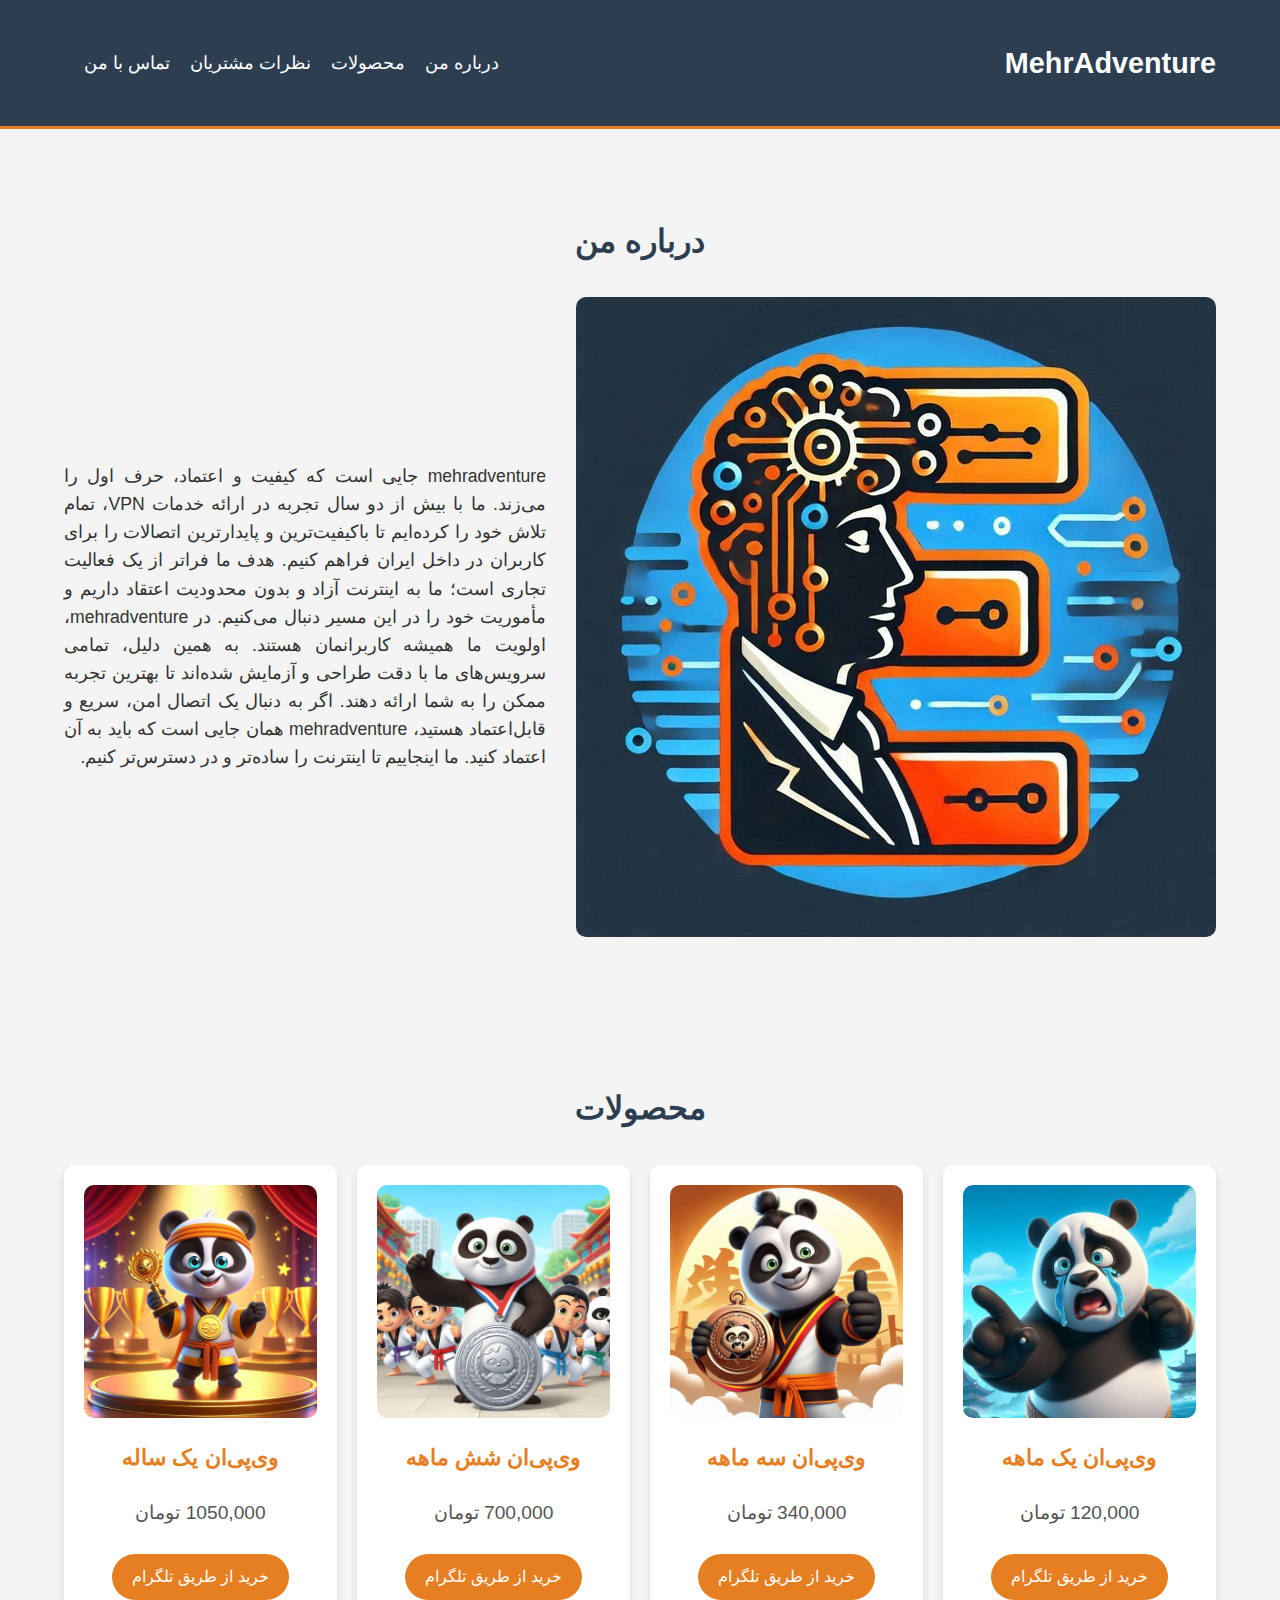
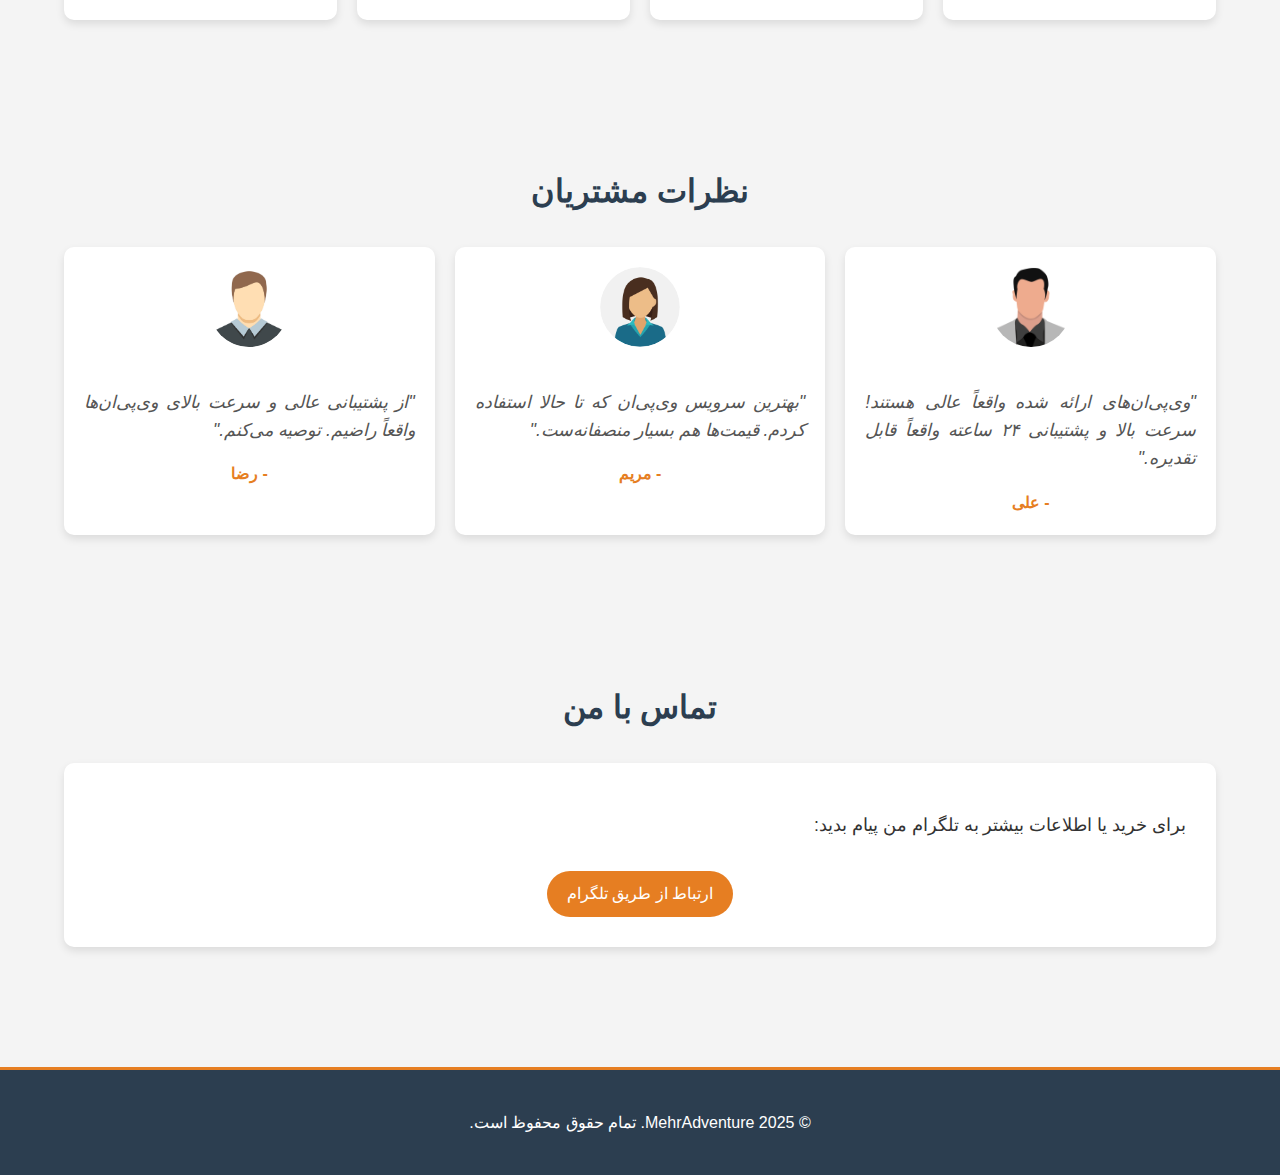
<file: index.html>
<!DOCTYPE html>
<html lang="fa">
<head>
    <meta charset="UTF-8">
    <meta name="viewport" content="width=device-width, initial-scale=1.0">
    <title>MehrAdventure</title>
    <link rel="stylesheet" href="style.css">
    <link href="https://cdn.fontcdn.ir/Font/Persian/Vazir/Vazir.css" rel="stylesheet">
    <!-- آیکون منوی همبرگری -->
    <link rel="stylesheet" href="https://cdnjs.cloudflare.com/ajax/libs/font-awesome/6.0.0-beta3/css/all.min.css">
</head>
<body>
    <!-- هدر -->
    <header>
        <div class="container">
            <h1 class="logo">MehrAdventure</h1>
            <!-- منوی همبرگری -->
            <div class="hamburger" id="hamburger">
                <i class="fas fa-bars"></i>
            </div>
            <nav id="nav-menu">
                <ul>
                    <li><a href="#about">درباره من</a></li>
                    <li><a href="#products">محصولات</a></li>
                    <li><a href="#testimonials">نظرات مشتریان</a></li>
                    <li><a href="#contact">تماس با من</a></li>
                </ul>
            </nav>
        </div>
    </header>

    <!-- بخش معرفی -->
    <section id="about">
        <div class="container">
            <h2>درباره من</h2>
            <div class="about-content">
                <img src="assets/mehradventure.jpg" alt="عکس من" class="about-img">
                <p>
                    mehradventure جایی است که کیفیت و اعتماد، حرف اول را می‌زند. ما با بیش از دو سال تجربه در ارائه خدمات VPN، تمام تلاش خود را کرده‌ایم تا باکیفیت‌ترین و پایدارترین اتصالات را برای کاربران در داخل ایران فراهم کنیم.
                    
                    هدف ما فراتر از یک فعالیت تجاری است؛ ما به اینترنت آزاد و بدون محدودیت اعتقاد داریم و مأموریت خود را در این مسیر دنبال می‌کنیم. در mehradventure، اولویت ما همیشه کاربرانمان هستند. به همین دلیل، تمامی سرویس‌های ما با دقت طراحی و آزمایش شده‌اند تا بهترین تجربه ممکن را به شما ارائه دهند.
                    
                    اگر به دنبال یک اتصال امن، سریع و قابل‌اعتماد هستید، mehradventure همان جایی است که باید به آن اعتماد کنید. ما اینجاییم تا اینترنت را ساده‌تر و در دسترس‌تر کنیم.
                </p>
            </div>
        </div>
    </section>

    <!-- بخش محصولات -->
    <section id="products">
        <div class="container">
            <h2>محصولات</h2>
            <div class="product-grid">
                <div class="product">
                    <img src="assets/monthly.jpg" alt="وی‌پی‌ان یک ماهه">
                    <h3>وی‌پی‌ان یک ماهه</h3>
                    <p class="price">120,000 تومان</p>
                    <a href="https://t.me/Kanieloutisse" class="btn">خرید از طریق تلگرام</a>
                </div>
                <div class="product">
                    <img src="assets/bronze.jpg" alt="وی‌پی‌ان سه ماهه">
                    <h3>وی‌پی‌ان سه ماهه</h3>
                    <p class="price">340,000 تومان</p>
                    <a href="https://t.me/Kanieloutisse" class="btn">خرید از طریق تلگرام</a>
                </div>
                <div class="product">
                    <img src="assets/silver.jpg" alt="وی‌پی‌ان شش ماهه">
                    <h3>وی‌پی‌ان شش ماهه</h3>
                    <p class="price">700,000 تومان</p>
                    <a href="https://t.me/Kanieloutisse" class="btn">خرید از طریق تلگرام</a>
                </div>
                <div class="product">
                    <img src="assets/gold.jpg" alt="وی‌پی‌ان یک ساله">
                    <h3>وی‌پی‌ان یک ساله</h3>
                    <p class="price">1050,000 تومان</p>
                    <a href="https://t.me/Kanieloutisse" class="btn">خرید از طریق تلگرام</a>
                </div>
            </div>
        </div>
    </section>

    <!-- بخش نظرات مشتریان -->
    <section id="testimonials">
        <div class="container">
            <h2>نظرات مشتریان</h2>
            <div class="testimonial-grid">
                <div class="testimonial">
                    <img src="assets/man.png" alt="آواتار کاربر" class="avatar">
                    <p>"وی‌پی‌ان‌های ارائه شده واقعاً عالی هستند! سرعت بالا و پشتیبانی ۲۴ ساعته واقعاً قابل تقدیره."</p>
                    <span>- علی</span>
                </div>
                <div class="testimonial">
                    <img src="assets/weoman.png" alt="آواتار کاربر" class="avatar">
                    <p>"بهترین سرویس وی‌پی‌ان که تا حالا استفاده کردم. قیمت‌ها هم بسیار منصفانه‌ست."</p>
                    <span>- مریم</span>
                </div>
                <div class="testimonial">
                    <img src="assets/man2.png" alt="آواتار کاربر" class="avatar">
                    <p>"از پشتیبانی عالی و سرعت بالای وی‌پی‌ان‌ها واقعاً راضیم. توصیه می‌کنم."</p>
                    <span>- رضا</span>
                </div>
            </div>
        </div>
    </section>

    <!-- بخش تماس -->
    <section id="contact">
        <div class="container">
            <h2>تماس با من</h2>
            <div class="contact-box">
                <p>برای خرید یا اطلاعات بیشتر به تلگرام من پیام بدید:</p>
                <a href="https://t.me/Kanieloutisse" class="btn">ارتباط از طریق تلگرام</a>
            </div>
        </div>
    </section>

    <!-- فوتر -->
    <footer>
        <div class="container">
            <p class="footer-text">© 2025 MehrAdventure. تمام حقوق محفوظ است.</p>
        </div>
    </footer>

    <!-- اسکریپت برای منوی همبرگری -->
    <script>
        const hamburger = document.getElementById('hamburger');
        const navMenu = document.getElementById('nav-menu');

        hamburger.addEventListener('click', () => {
            navMenu.classList.toggle('active');
        });
    </script>
</body>
</html>
</file>
<file: style.css>
/* تنظیمات کلی */
body {
    font-family: 'Vazir', sans-serif;
    direction: rtl;
    margin: 0;
    padding: 0;
    background-color: #f4f4f4;
    color: #333;
    line-height: 1.6;
}

.container {
    width: 90%;
    max-width: 1200px;
    margin: 0 auto;
    padding: 20px;
}

/* هدر */
header {
    background-color: #2c3e50;
    color: #fff;
    padding: 20px 0;
    border-bottom: 3px solid #e67e22;
    position: relative;
}

header .container {
    display: flex;
    justify-content: space-between;
    align-items: center;
}

header .logo {
    font-size: 1.8rem;
    font-weight: bold;
    margin: 0;
}

/* منوی همبرگری */
.hamburger {
    display: none; /* مخفی در دسکتاپ */
    font-size: 1.5rem;
    cursor: pointer;
}

nav ul {
    list-style: none;
    padding: 0;
    margin: 0;
    display: flex;
}

nav ul li {
    margin-left: 20px;
}

nav ul li a {
    color: #fff;
    text-decoration: none;
    font-size: 1.1rem;
    transition: color 0.3s;
}

nav ul li a:hover {
    color: #e67e22;
}

/* بخش‌ها */
section {
    padding: 40px 0;
}

h2 {
    font-size: 2rem;
    margin-bottom: 30px;
    color: #2c3e50;
    text-align: center;
}

p {
    font-size: 1.1rem;
    text-align: justify;
}

/* بخش معرفی */
.about-content {
    display: flex;
    align-items: center;
    gap: 30px;
    flex-wrap: wrap;
}

.about-img {
    border-radius: 10px;
    max-width: 100%;
    height: auto;
    flex: 1 1 300px;
}

.about-content p {
    flex: 2 1 400px;
}

/* بخش محصولات */
.product-grid {
    display: grid;
    grid-template-columns: repeat(auto-fit, minmax(250px, 1fr));
    gap: 20px;
}

.product {
    background-color: #fff;
    padding: 20px;
    border-radius: 10px;
    box-shadow: 0 4px 8px rgba(0, 0, 0, 0.1);
    text-align: center;
    transition: transform 0.3s, box-shadow 0.3s;
}

.product:hover {
    transform: translateY(-10px);
    box-shadow: 0 6px 12px rgba(0, 0, 0, 0.15);
}

.product img {
    width: 100%;
    height: auto;
    border-radius: 10px;
    margin-bottom: 15px;
}

.product h3 {
    margin-top: 0;
    color: #e67e22;
    font-size: 1.4rem;
}

.product .price {
    font-size: 1.2rem;
    color: #555;
    text-align: center;
    margin: 10px 0;
}

.btn {
    display: inline-block;
    background-color: #e67e22;
    color: #fff;
    padding: 10px 20px;
    text-decoration: none;
    border-radius: 25px;
    margin-top: 15px;
    transition: background-color 0.3s;
}

.btn:hover {
    background-color: #d35400;
}

/* بخش نظرات مشتریان */
.testimonial-grid {
    display: grid;
    grid-template-columns: repeat(auto-fit, minmax(250px, 1fr));
    gap: 20px;
}

.testimonial {
    background-color: #fff;
    padding: 20px;
    border-radius: 10px;
    box-shadow: 0 4px 8px rgba(0, 0, 0, 0.1);
    text-align: center;
}

.testimonial .avatar {
    width: 80px;
    height: 80px;
    border-radius: 50%;
    margin-bottom: 15px;
    object-fit: cover;
}

.testimonial p {
    font-style: italic;
    color: #555;
}

.testimonial span {
    display: block;
    margin-top: 10px;
    font-weight: bold;
    color: #e67e22;
}

/* بخش تماس */
.contact-box {
    background-color: #fff;
    padding: 30px;
    border-radius: 10px;
    box-shadow: 0 4px 8px rgba(0, 0, 0, 0.1);
    text-align: center;
}

/* فوتر */
footer {
    background-color: #2c3e50;
    color: #fff;
    text-align: center;
    padding: 20px 0;
    margin-top: 60px;
    border-top: 3px solid #e67e22;
}

.footer-text {
    margin: 0;
    font-size: 1rem;
    text-align: center;
}

/* رسپانسیو برای موبایل */
@media (max-width: 768px) {
    .hamburger {
        display: block; /* نمایش در موبایل */
    }

    nav {
        display: none; /* مخفی کردن منو در موبایل */
        position: absolute;
        top: 100%;
        left: 0;
        right: 0;
        background-color: #2c3e50;
        padding: 10px 0;
    }

    nav.active {
        display: block; /* نمایش منو هنگام کلیک */
    }

    nav ul {
        flex-direction: column;
        align-items: center;
    }

    nav ul li {
        margin: 10px 0;
    }

    .about-content {
        flex-direction: column;
        text-align: center;
    }

    .about-img {
        margin-bottom: 20px;
    }

    .product-grid {
        grid-template-columns: 1fr;
    }

    .testimonial-grid {
        grid-template-columns: 1fr;
    }
}
</file>
